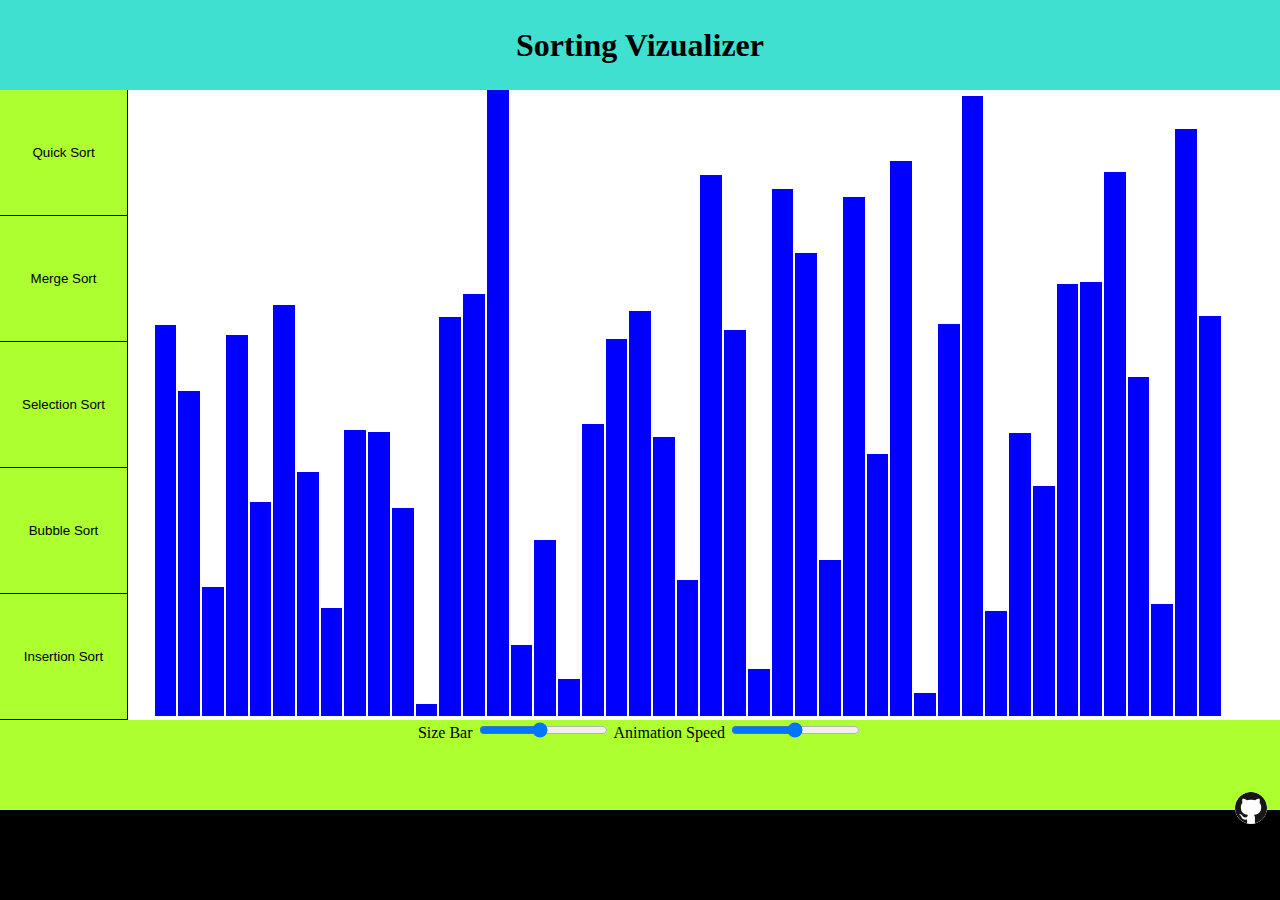
<file: index.html>
<!DOCTYPE html>
<head>
    <title>Sorting Visualizer</title>
    <link rel="stylesheet" href="style.css">
</head>

<body>
    <header class = "intro">
        <h1 class = "intro-main"> Sorting Vizualizer</h1>
    </header>
    <main>
    
        <div class="algorithms">
            <button class="algorithm" id="quickSort">Quick Sort</button>
            <button class="algorithm" id="mergeSort">Merge Sort</button>
            <button class="algorithm" id="selectionSort">Selection Sort</button>
            <button class="algorithm" id="bubbleSort">Bubble Sort</button>
            <button class="algorithm" id="insertionSort">Insertion Sort</button>
        </div>
    
        <div class="bars"> </div>
    
        <div class="slideContainer">
            <div class='input'>
                <label for="myRange" class="slider">Size Bar</label>
                <input type="range" min="5" max="90" value="45" class="slider" id="myRange">
            </div>
            <div class='input'>
                <label for="mySpeed" class="slider">Animation Speed</label>
                <input type="range" min="1" max="100" value="50" class="slider" id="mySpeed">
            </div>
        </div>
    
        <script src="javaScript.js"></script>
    </main>
    <footer>
        <a href="https://github.com/ripal-123" id="footer">
            <img src="./GitHub-Mark/PNG/GitHub-Mark-32px.png" alt="GitHub-Mark">
        </a>
    </footer>
</body>
</file>
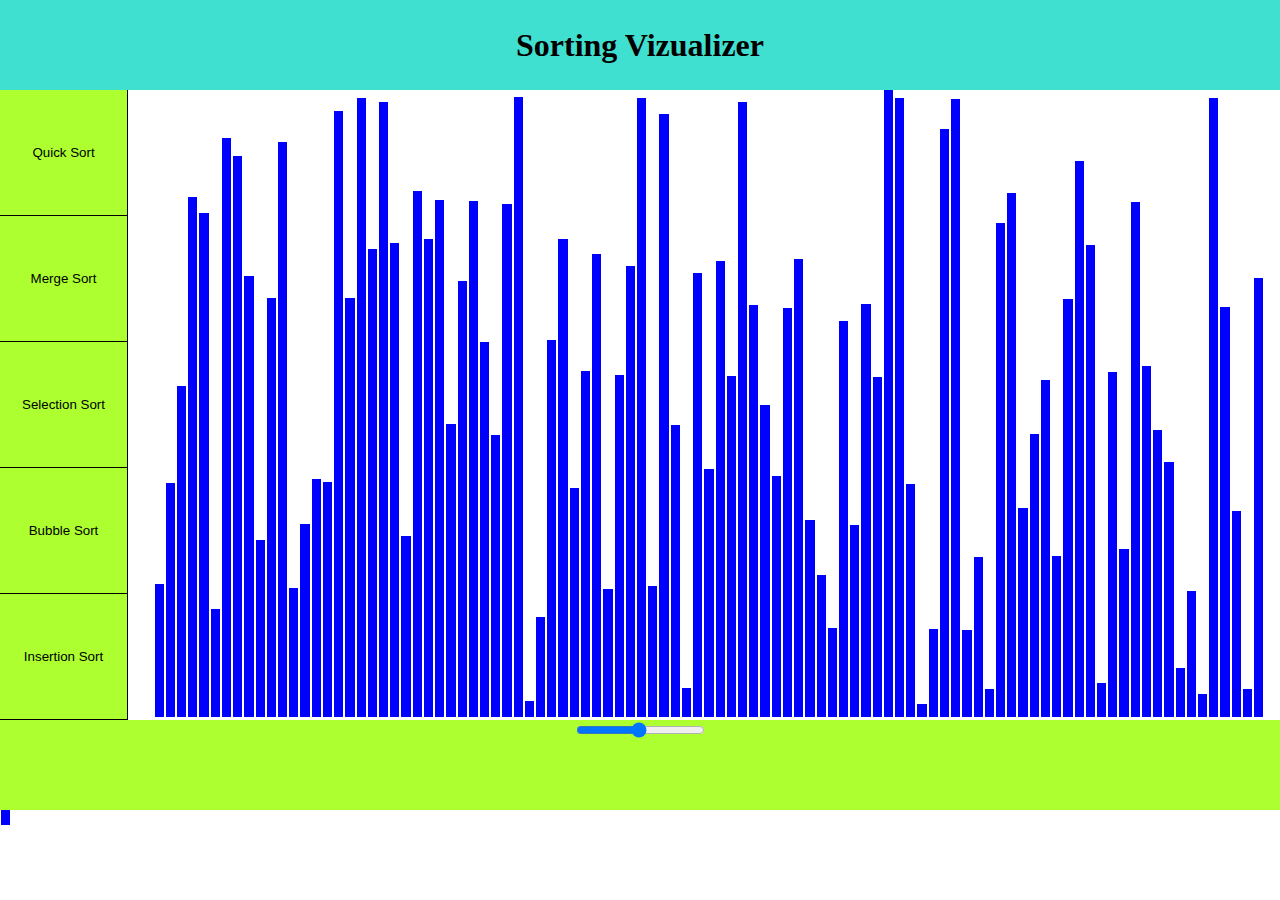
<file: algorithm_visualizer.html>
<!DOCTYPE html>
<head>
    <title>Sorting Visualizer</title>
    <link rel="stylesheet" href="style.css">
</head>

<body>
    <header class = "intro">
        <h1 class = "intro-main"> Sorting Vizualizer</h1>
    </header>
    <main>
        <div class = "algorithms">
            <button class = "algorithm" id = "quickSort">Quick Sort</button>
            <button class = "algorithm" id = "mergeSort">Merge Sort</button>
            <button class = "algorithm" id = "selectionSort">Selection Sort</button>
            <button class = "algorithm" id = "bubbleSort">Bubble Sort</button>
            <button class = "algorithm" id = "insertionSort">Insertion Sort</button>
        </div>
        <div class="slideContainer">
            <input type="range" min="5" max="200" value="100" class="slider" id="myRange">
        </div>
        <div class = "bars">
            
        </div>
        <script  src="javaScript.js"></script>
    </main>
</body>
</file>
<file: style.css>
header{
    height: 10vh;
    position: relative;
    background-color: turquoise;
}
.intro-main{
    text-align: center;
    margin: 0;
    position: absolute;
    top: 50%;
    left: 50%;
    -ms-transform: translate(-50%, -50%);
    transform: translate(-50%, -50%);
}

body{
    margin: 0;
    border: 0;
}
main {
    height: 80vh;
}
.algorithms {
    background-color: greenyellow;
    text-align: center;
    height: 70vh;
    width: 10vw;
    float: left;    
}
.algorithm{
    text-align: center;
    position: center;
    height: 14vh;
    width: 10vw;
    background-color: greenyellow;
    text-align: center;
    display: block;  
    float: left;
    margin:0 0;
    padding: 0 0;
    border: 0;
    border-right: 1px solid black;
    border-bottom: 1px solid black;
}
.algorithm:hover {
    background-color: azure;
    color: black;
}

.bars{
    display: inline;
    height: 70vh;
    bottom: 20vh;
    text-align: center;
    margin: 0 2vw;
}


.slideContainer {
    position:absolute;
    background-color:greenyellow;
    text-align: center;
    height: 10vh;
    width: 100%;
    bottom: 10vh;
}
.input {
    height:10vh;
    display: inline-block;
    text-align: center;
}

footer {
    background-color: black;
    height: 10vh;
    position : relative;
}
#footer {
    margin-right: 1vw;
    text-align: center;
    float: right;
    top: 50%;
    -ms-transform: translateY(-50%);
    transform: translateY(-50%);
}
#footer img {
    background-color: white;
    border-radius: 50%;
}
</file>
